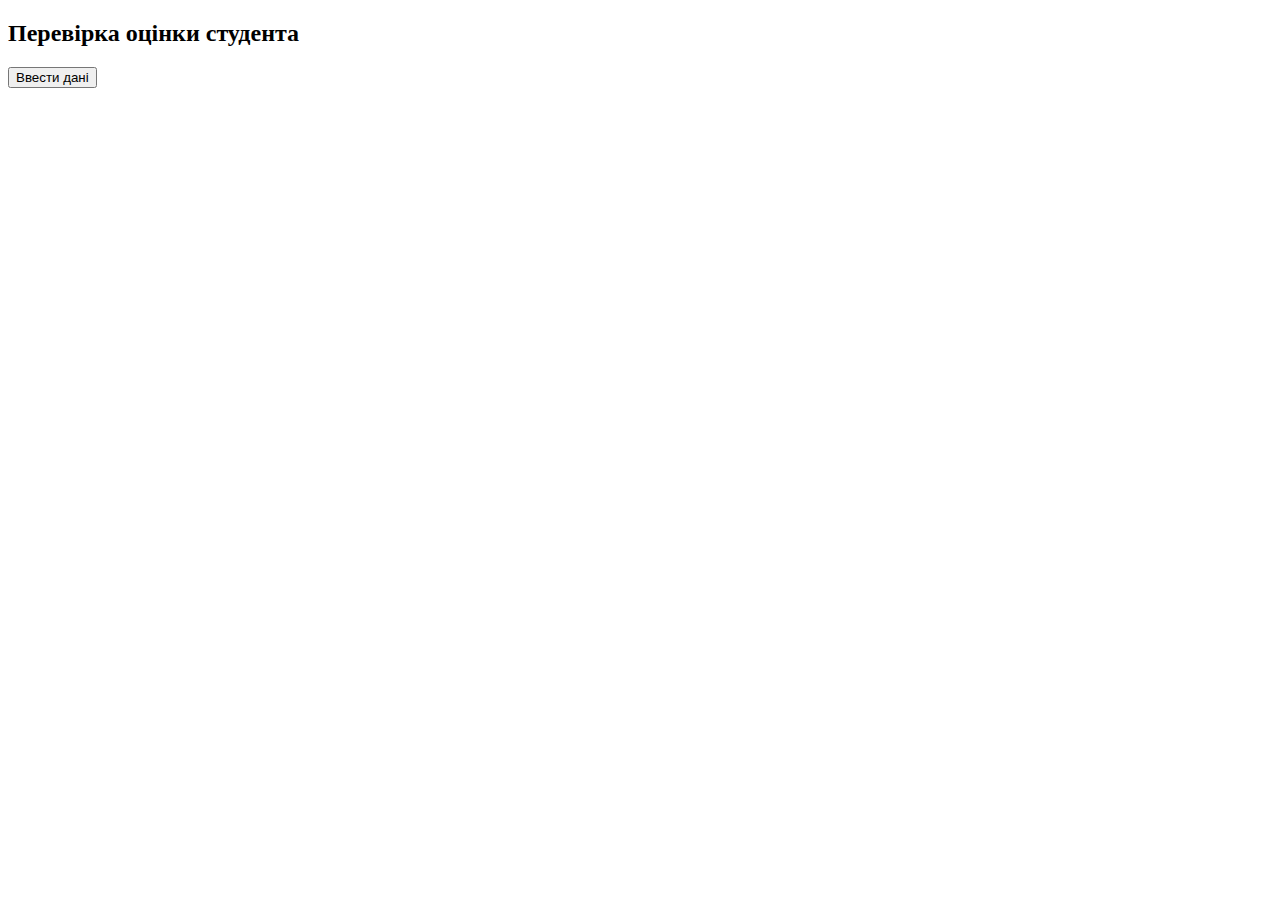
<file: index.html>
<!DOCTYPE html>
<html lang="uk">
<head>
  <meta charset="UTF-8">
  <title>Оцінка студента</title>
</head>
<body>
  <h2>Перевірка оцінки студента</h2>
  <button onclick="main()">Ввести дані</button>

  <p id="output"></p>

  <script src="script.js"></script>
</body>
</html>
</file>
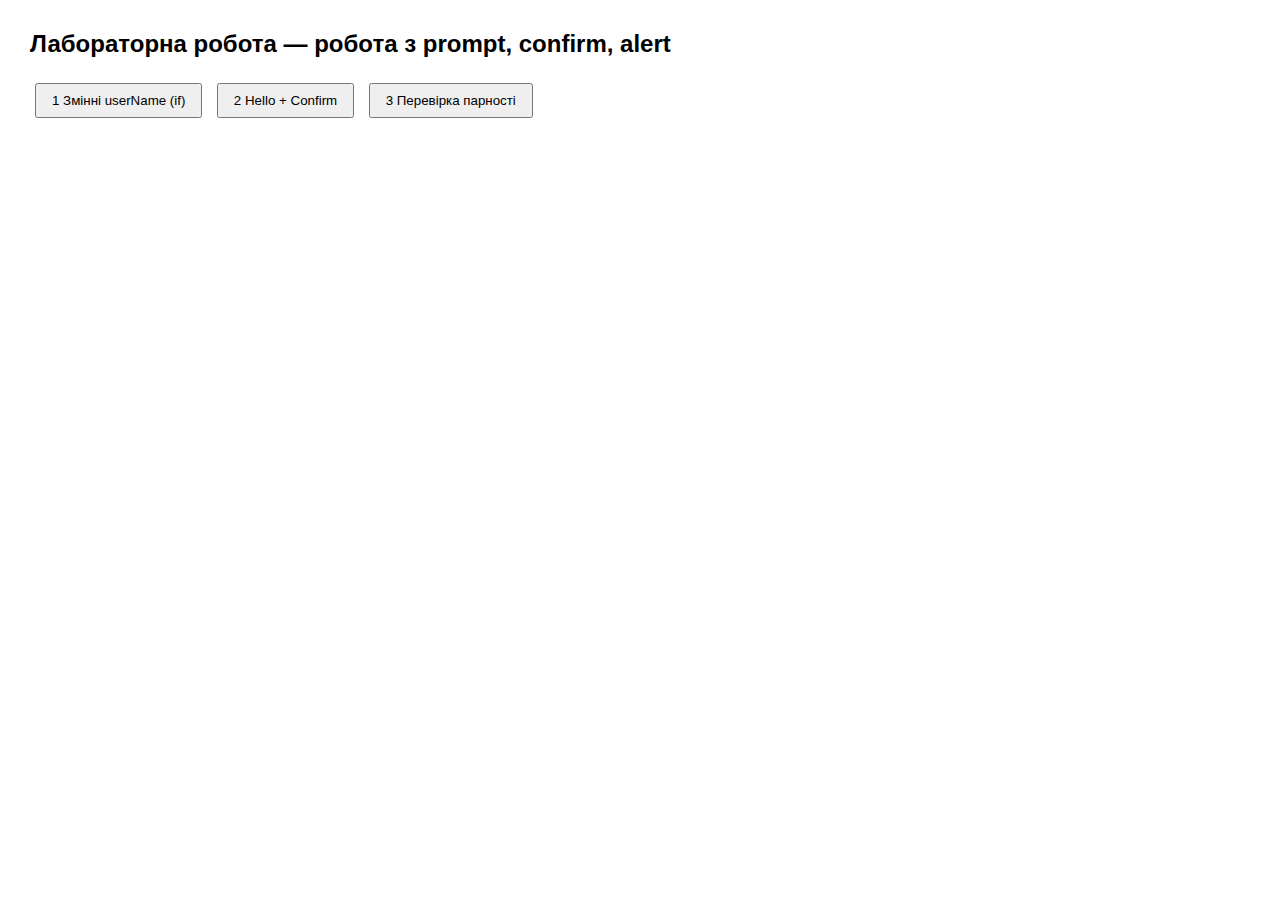
<file: lb2/index.html>
<!DOCTYPE html>
<html lang="uk">
<head>
  <meta charset="UTF-8">
  <title>Лабораторна робота JS</title>
  <style>
    body {
      font-family: Arial, sans-serif;
      margin: 30px;
    }
    button {
      margin: 5px;
      padding: 8px 15px;
      cursor: pointer;
    }
  </style>
</head>
<body>
  <h2>Лабораторна робота — робота з prompt, confirm, alert</h2>

  <button onclick="task1()">1 Змінні userName (if)</button>
  <button onclick="task2()">2 Hello + Confirm</button>
  <button onclick="task3()">3 Перевірка парності</button>


  <script src="script.js"></script>
</body>
</html>
</file>
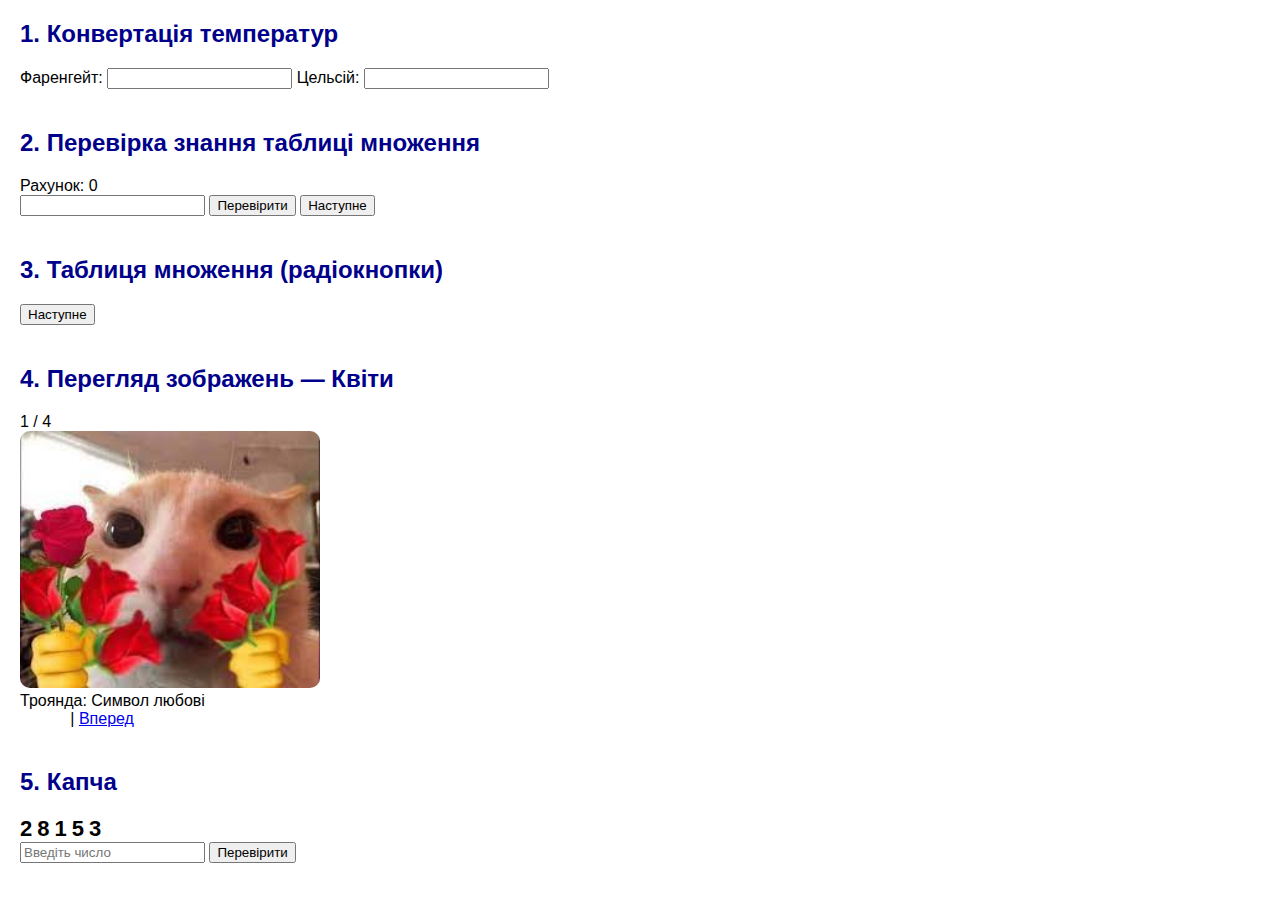
<file: lb4/index.html>
<!DOCTYPE html>
<html lang="uk">
<head>
    <meta charset="UTF-8">
    <title>Лабораторна №7 — Варіант 18</title>
    <style>
        body { font-family: Arial; margin: 20px; }
        h2 { color: darkblue; }
        .task { margin-bottom: 40px; }
        img { width: 300px; border-radius: 10px; }
        .captcha { font-weight: bold; font-size: 22px; letter-spacing: 5px; }
    </style>
</head>
<body>

    <div class="task">
        <h2>1. Конвертація температур</h2>
        <label>Фаренгейт: <input type="number" id="f"></label>
        <label>Цельсій: <input type="number" id="c"></label>
    </div>

    <div class="task">
        <h2>2. Перевірка знання таблиці множення</h2>
        <div id="score1">Рахунок: 0</div>
        <div id="question1"></div>
        <input type="number" id="answer1">
        <button id="check1">Перевірити</button>
        <button id="next1">Наступне</button>
        <div id="result1"></div>
    </div>

    <div class="task">
        <h2>3. Таблиця множення (радіокнопки)</h2>
        <div id="question2"></div>
        <div id="answers2"></div>
        <div id="result2"></div>
        <button id="next2">Наступне</button>
    </div>

    <div class="task">
        <h2>4. Перегляд зображень — Квіти</h2>
        <div id="rotator"></div>
    </div>

    <div class="task">
        <h2>5. Капча</h2>
        <div id="captcha" class="captcha"></div>
        <input type="text" id="captchaInput" placeholder="Введіть число">
        <button id="checkCaptcha">Перевірити</button>
        <div id="captchaResult"></div>
    </div>

<script src="script.js"></script>
</body>
</html>
</file>
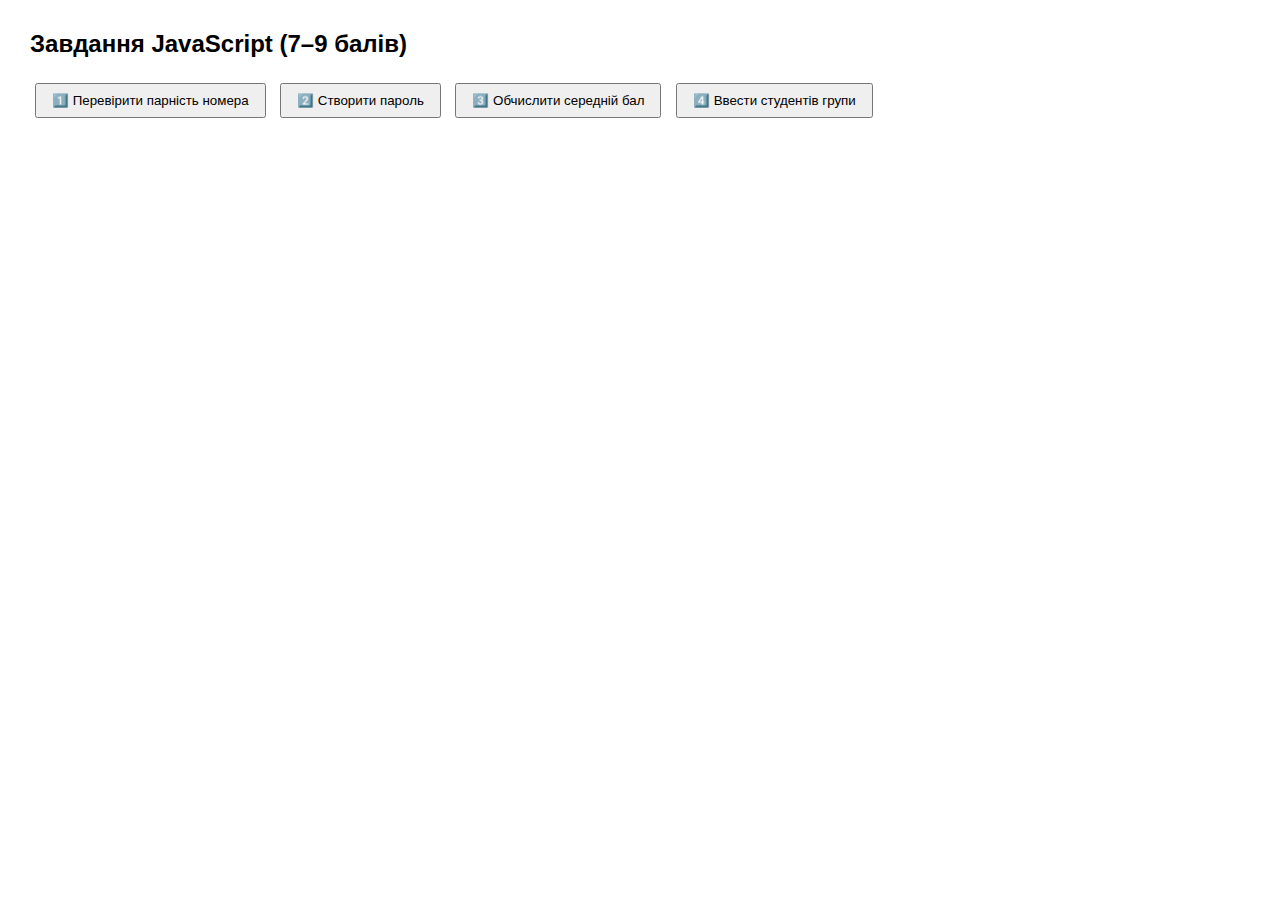
<file: lb_2/index.html>
<!DOCTYPE html>
<html lang="uk">
<head>
  <meta charset="UTF-8">
  <title>JS Завдання рівень 7–9</title>
  <style>
    body {
      font-family: Arial, sans-serif;
      margin: 30px;
    }
    button {
      margin: 5px;
      padding: 8px 15px;
      cursor: pointer;
    }
    .even { color: green; font-weight: bold; }
    .odd { color: red; font-weight: bold; }
  </style>
</head>
<body>

  <h2>Завдання JavaScript (7–9 балів)</h2>

  <button onclick="checkEvenOddPrompt()">1️⃣ Перевірити парність номера</button>
  <button onclick="generatePasswordPrompt()">2️⃣ Створити пароль</button>
  <button onclick="averageGradesPrompt()">3️⃣ Обчислити середній бал</button>
  <button onclick="enterStudents()">4️⃣ Ввести студентів групи</button>

  <script>
    function checkEvenOdd(number) {
      const p = document.createElement("p");
      if (number % 2 === 0) {
        p.textContent = `Ваш номер ${number} — парне число.`;
        p.className = "even";
      } else {
        p.textContent = `Ваш номер ${number} — непарне число.`;
        p.className = "odd";
      }
      document.body.appendChild(p);
    }

    function checkEvenOddPrompt() {
      const num = parseInt(prompt("Введіть ваш номер у журналі:"));
      checkEvenOdd(num);
    }

    function generatePassword(name, number) {
      const password = name.slice(0, 3).toLowerCase() + (number * 2);
      const div = document.createElement("div");
      div.textContent = `Ваш пароль: ${password}`;
      document.body.appendChild(div);
    }

    function generatePasswordPrompt() {
      const name = prompt("Введіть ваше ім’я:");
      const num = parseInt(prompt("Введіть ваш номер у журналі:"));
      generatePassword(name, num);
    }

    function averageGrades(number) {
      const g1 = parseFloat(prompt("Введіть першу оцінку:"));
      const g2 = parseFloat(prompt("Введіть другу оцінку:"));
      const g3 = parseFloat(prompt("Введіть третю оцінку:"));
      const avg = ((g1 + g2 + g3) / 3).toFixed(2);
      const div = document.createElement("div");
      div.id = number;
      div.textContent = `Середній бал (${g1}, ${g2}, ${g3}) = ${avg}`;
      document.body.appendChild(div);
    }

    function averageGradesPrompt() {
      const num = parseInt(prompt("Введіть ваш номер у журналі:"));
      averageGrades(num);
    }

    function enterStudents() {
      const count = parseInt(prompt("Скільки студентів у групі?"));
      for (let i = 1; i <= count; i++) {
        const name = prompt(`Введіть ім’я студента №${i}:`);
        const surname = prompt(`Введіть прізвище студента №${i}:`);
        const p = document.createElement("p");
        p.textContent = `${i}) ${surname} ${name}`;
        document.body.appendChild(p);
      }
    }
  </script>
</body>
</html>
</file>
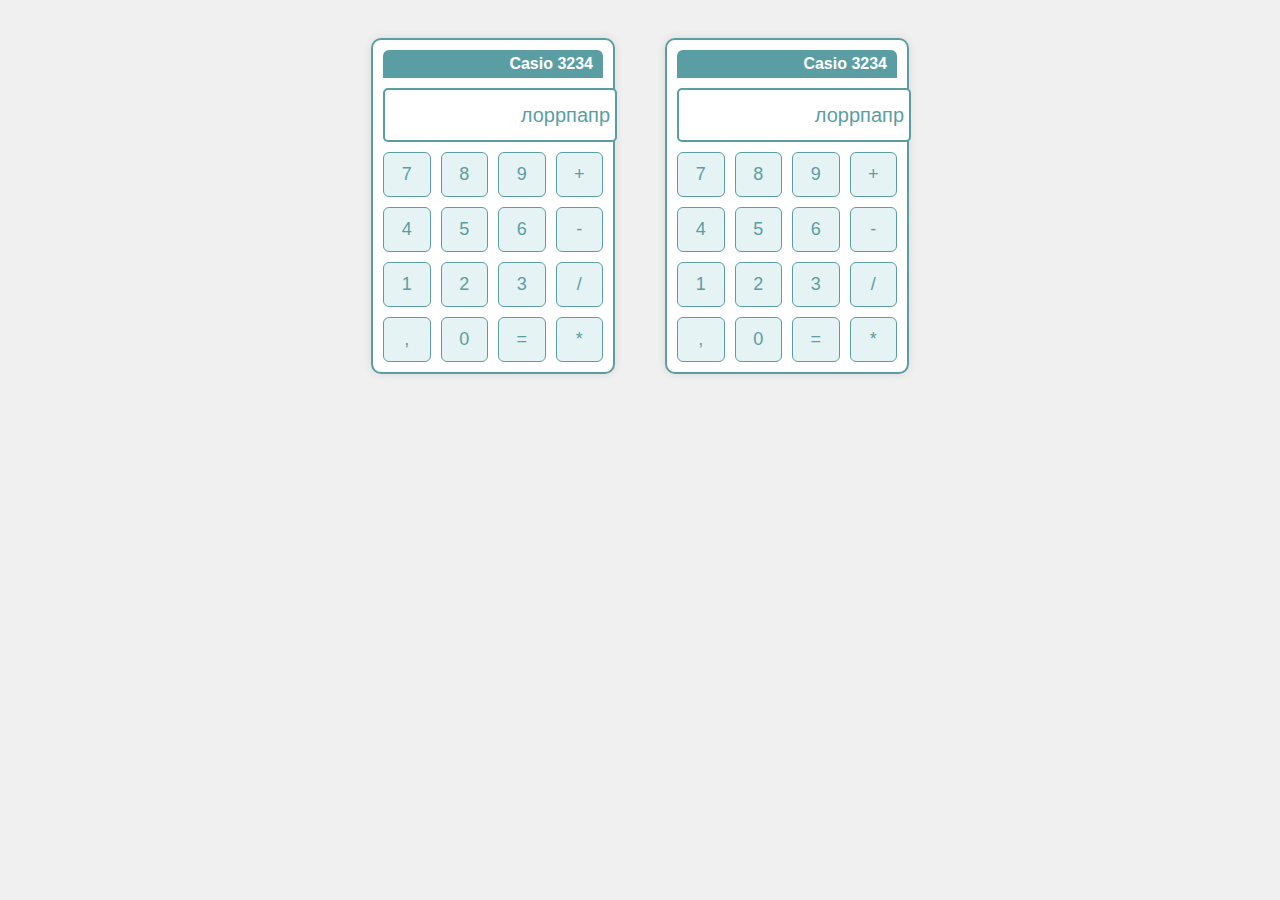
<file: LB_6/index.html>
<!DOCTYPE html>
<html lang="uk">
<head>
  <meta charset="UTF-8">
  <title>Калькулятор</title>
  <link rel="stylesheet" href="style.css">
</head>
<body>
  <div class="container">
    <!-- Варіант з float -->
    <div class="calculator float">
      <div class="brand">Casio 3234</div>
      <input type="text" class="display" readonly value="лоррпапр">
      <div class="buttons">
        <button>7</button><button>8</button><button>9</button><button>+</button>
        <button>4</button><button>5</button><button>6</button><button>-</button>
        <button>1</button><button>2</button><button>3</button><button>/</button>
        <button>,</button><button>0</button><button>=</button><button>*</button>
      </div>
    </div>

    <!-- Варіант з position -->
    <div class="calculator position">
      <div class="brand">Casio 3234</div>
      <input type="text" class="display" readonly value="лоррпапр">
      <div class="buttons">
        <button>7</button><button>8</button><button>9</button><button>+</button>
        <button>4</button><button>5</button><button>6</button><button>-</button>
        <button>1</button><button>2</button><button>3</button><button>/</button>
        <button>,</button><button>0</button><button>=</button><button>*</button>
      </div>
    </div>
  </div>
</body>
</html>
</file>
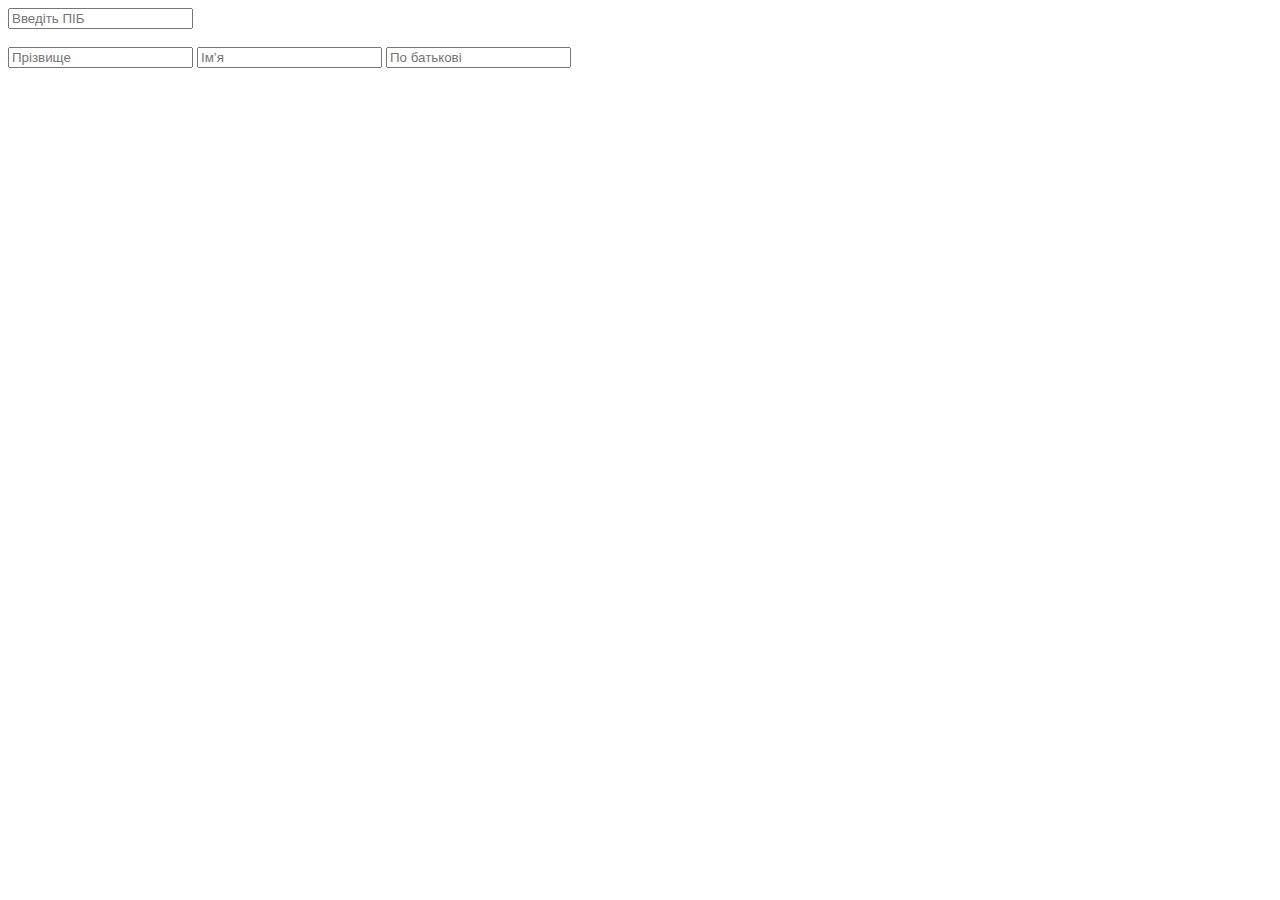
<file: Task_18/index.html>
<!DOCTYPE html>
<html lang="uk">
<head>
    <meta charset="UTF-8">
    <title>ПІБ</title>
</head>
<body>

    <input type="text" id="fullName" placeholder="Введіть ПІБ">

    <br><br>

    <input type="text" id="surname" placeholder="Прізвище">
    <input type="text" id="name" placeholder="Імʼя">
    <input type="text" id="patronymic" placeholder="По батькові">

    <script src="script.js"></script>
</body>
</html>
</file>
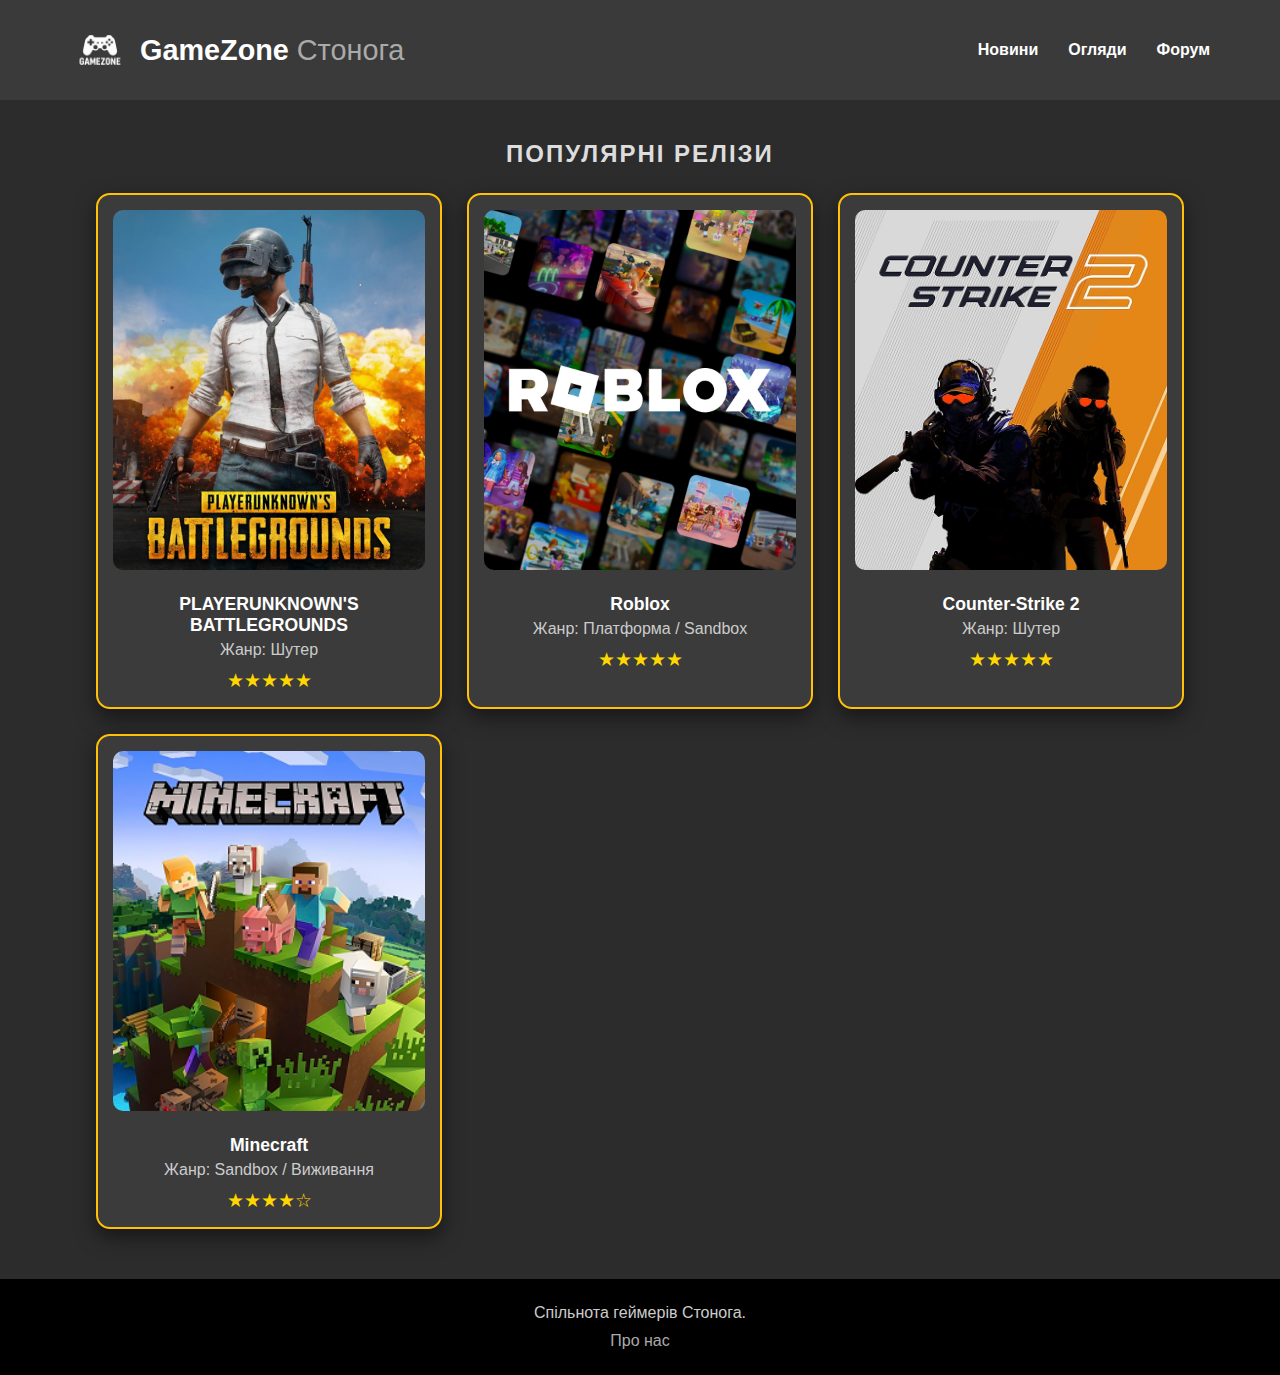
<file: БІЛЕТ 18/index.html>
<!DOCTYPE html>
<html lang="uk">
<head>
  <meta charset="UTF-8" />
  <meta name="viewport" content="width=device-width, initial-scale=1.0" />
  <title>GameZone Стонога</title>
  <link rel="stylesheet" href="style.css" />
</head>
<body>
  <header>
    <div class="container">
      <div class="logo-block">
        <img src="img/logo.png" alt="Logo" class="logo-img" />
        <div class="logo-text">GameZone <span>Стонога</span></div>
      </div>
      <nav>
        <ul>
          <li><a href="#">Новини</a></li>
          <li><a href="#">Огляди</a></li>
          <li><a href="#">Форум</a></li>
        </ul>
      </nav>
    </div>
  </header>

  <main>
    <section class="popular">
      <h2>ПОПУЛЯРНІ РЕЛІЗИ</h2>
      <div class="cards">
        <div class="card">
          <img src="img/pubg.jpg" alt="PUBG">
          <h3>PLAYERUNKNOWN'S BATTLEGROUNDS</h3>
          <p>Жанр: Шутер</p>
          <div class="stars">★★★★★</div>
        </div>
        <div class="card">
          <img src="img/roblox.jpg" alt="Roblox">
          <h3>Roblox</h3>
          <p>Жанр: Платформа / Sandbox</p>
          <div class="stars">★★★★★</div>
        </div>
        <div class="card">
          <img src="img/cs2.jpg" alt="CS2">
          <h3>Counter-Strike 2</h3>
          <p>Жанр: Шутер</p>
          <div class="stars">★★★★★</div>
        </div>
        <div class="card">
          <img src="img/minecraft.jpg" alt="Minecraft">
          <h3>Minecraft</h3>
          <p>Жанр: Sandbox / Виживання</p>
          <div class="stars">★★★★☆</div>
        </div>
      </div>
    </section>
  </main>

  <footer>
    <p>Спільнота геймерів Стонога.</p>
    <a href="#">Про нас</a>
  </footer>
</body>
</html>
</file>
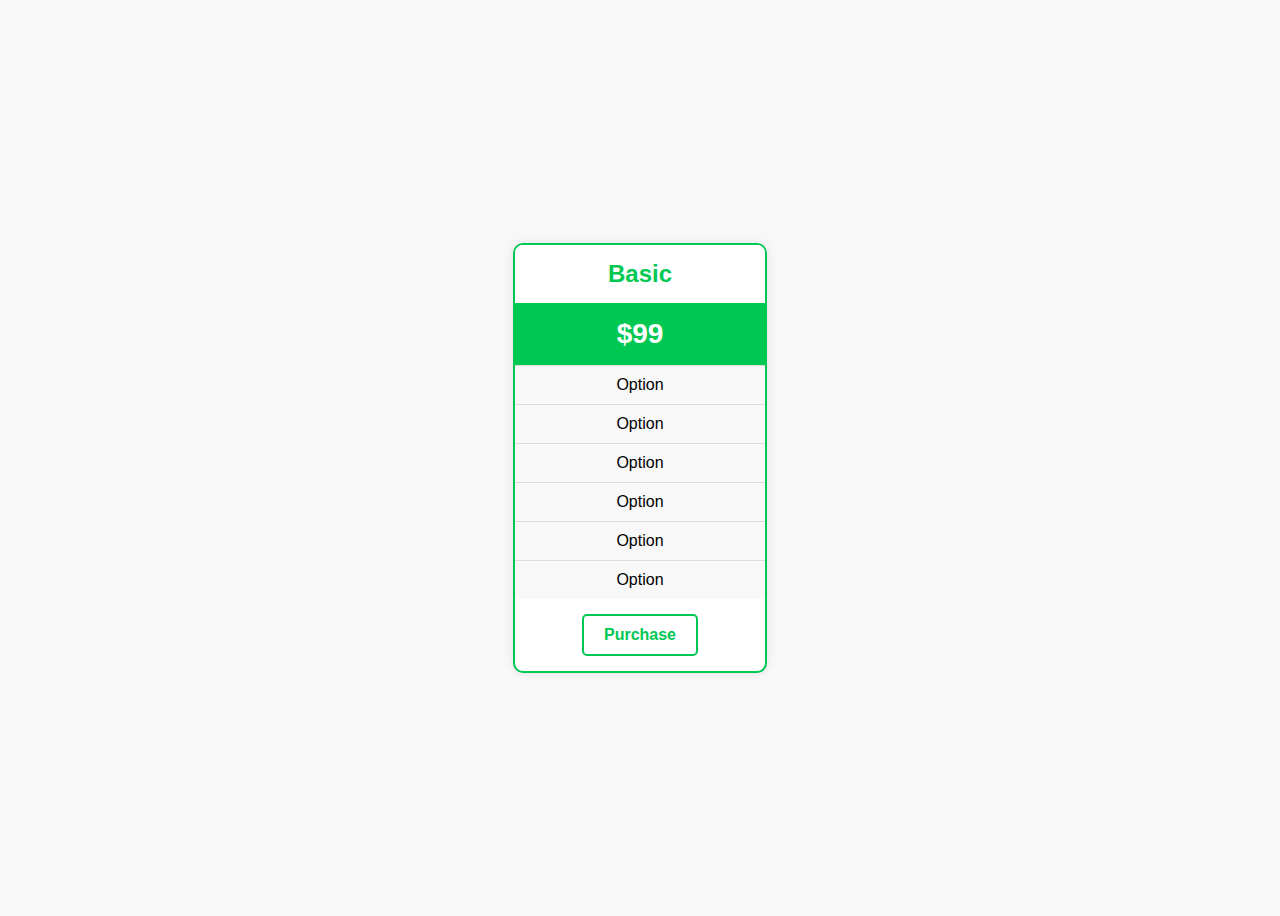
<file: LB_5/Task 1/index.html>
<!DOCTYPE html>
<html lang="uk">
<head>
    <meta charset="UTF-8">
    <meta name="viewport" content="width=device-width, initial-scale=1.0">
    <title>Прайс</title>
    <link rel="stylesheet" href="styles.css">
</head>
<body>
    <div class="pricing-card">
        <h2 class="title">Basic</h2>
        <div class="price">$99</div>
        <ul class="features">
            <li>Option</li>
            <li>Option</li>
            <li>Option</li>
            <li>Option</li>
            <li>Option</li>
            <li>Option</li>
        </ul>
        <button class="purchase">Purchase</button>
    </div>
</body>
</html>
</file>
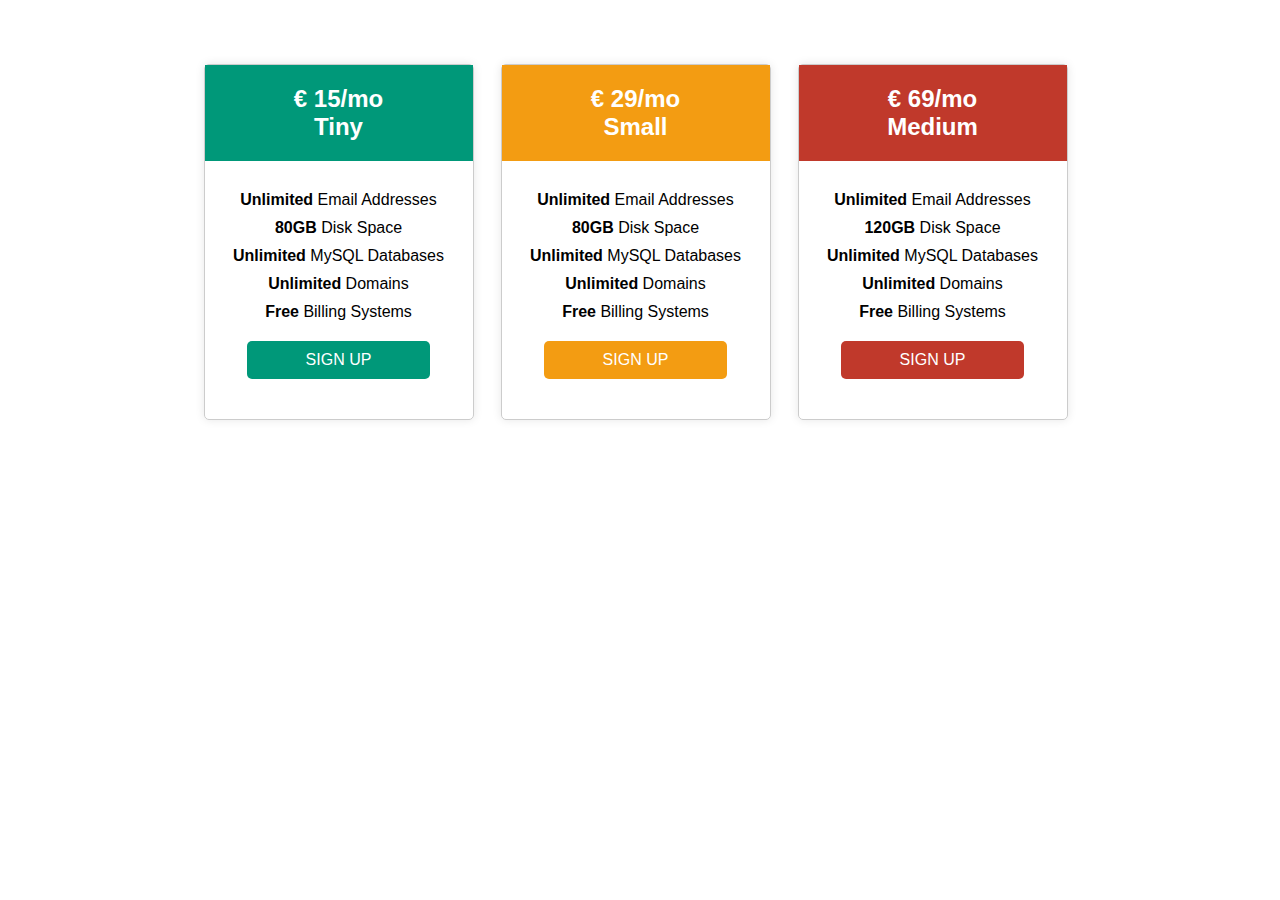
<file: LB_5/Task 4/index.html>
<!DOCTYPE html>
<html lang="uk">
<head>
    <meta charset="UTF-8">
    <meta name="viewport" content="width=device-width, initial-scale=1.0">
    <title>Прайсинг</title>
    <link rel="stylesheet" href="styles.css">
</head>
<body>
    <div class="container">
        <div class="pricing-table">
            <div class="header green">€ 15/mo<br>Tiny</div>
            <div class="content">
                <p><b>Unlimited</b> Email Addresses</p>
                <p><b>80GB</b> Disk Space</p>
                <p><b>Unlimited</b> MySQL Databases</p>
                <p><b>Unlimited</b> Domains</p>
                <p><b>Free</b> Billing Systems</p>
                <a href="#" class="btn green-btn">SIGN UP</a>
            </div>
        </div>
        <div class="pricing-table">
            <div class="header orange">€ 29/mo<br>Small</div>
            <div class="content">
                <p><b>Unlimited</b> Email Addresses</p>
                <p><b>80GB</b> Disk Space</p>
                <p><b>Unlimited</b> MySQL Databases</p>
                <p><b>Unlimited</b> Domains</p>
                <p><b>Free</b> Billing Systems</p>
                <a href="#" class="btn orange-btn">SIGN UP</a>
            </div>
        </div>
        <div class="pricing-table">
            <div class="header red">€ 69/mo<br>Medium</div>
            <div class="content">
                <p><b>Unlimited</b> Email Addresses</p>
                <p><b>120GB</b> Disk Space</p>
                <p><b>Unlimited</b> MySQL Databases</p>
                <p><b>Unlimited</b> Domains</p>
                <p><b>Free</b> Billing Systems</p>
                <a href="#" class="btn red-btn">SIGN UP</a>
            </div>
        </div>
    </div>
</body>
</html>
</file>
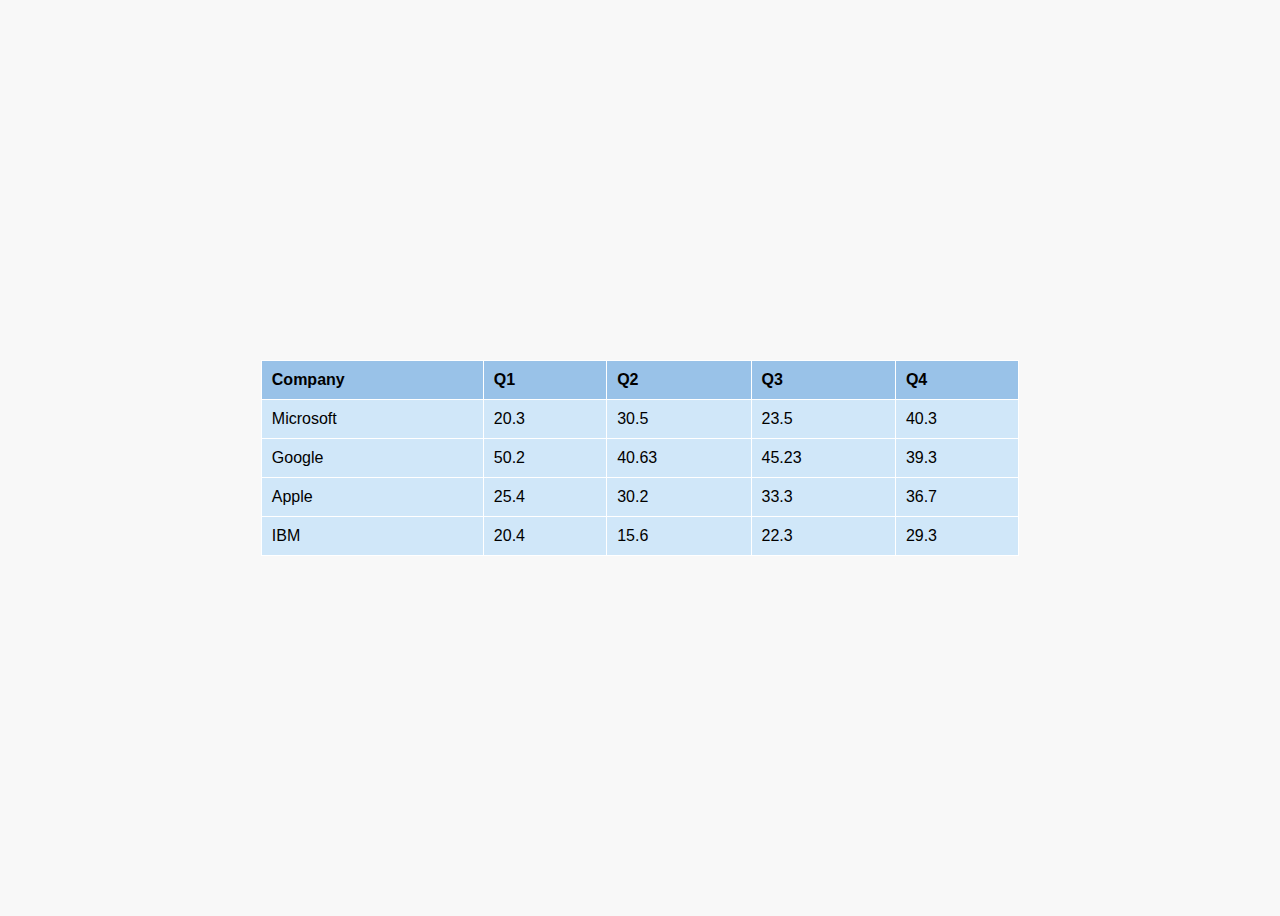
<file: LB_5/Task 2/1/index.html>
<!DOCTYPE html>
<html lang="uk">
<head>
    <meta charset="UTF-8">
    <meta name="viewport" content="width=device-width, initial-scale=1.0">
    <title>Таблиця</title>
    <link rel="stylesheet" href="styles.css">
</head>
<body>
    <table class="styled-table">
        <thead>
            <tr>
                <th>Company</th>
                <th>Q1</th>
                <th>Q2</th>
                <th>Q3</th>
                <th>Q4</th>
            </tr>
        </thead>
        <tbody>
            <tr>
                <td>Microsoft</td>
                <td>20.3</td>
                <td>30.5</td>
                <td>23.5</td>
                <td>40.3</td>
            </tr>
            <tr>
                <td>Google</td>
                <td>50.2</td>
                <td>40.63</td>
                <td>45.23</td>
                <td>39.3</td>
            </tr>
            <tr>
                <td>Apple</td>
                <td>25.4</td>
                <td>30.2</td>
                <td>33.3</td>
                <td>36.7</td>
            </tr>
            <tr>
                <td>IBM</td>
                <td>20.4</td>
                <td>15.6</td>
                <td>22.3</td>
                <td>29.3</td>
            </tr>
        </tbody>
    </table>
</body>
</html>
</file>
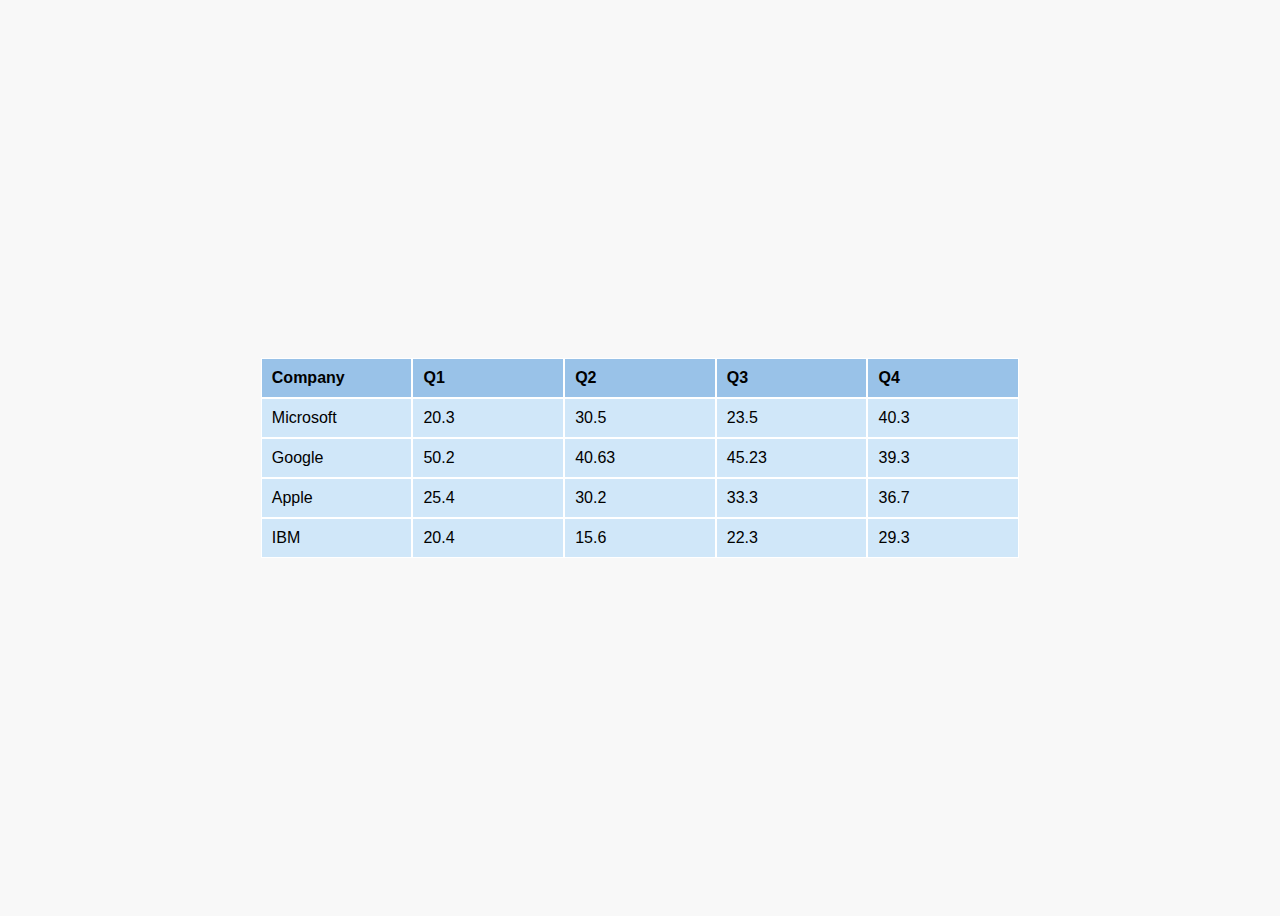
<file: LB_5/Task 2/2/index.html>
<!DOCTYPE html>
<html lang="uk">
<head>
    <meta charset="UTF-8">
    <meta name="viewport" content="width=device-width, initial-scale=1.0">
    <title>Таблиця</title>
    <link rel="stylesheet" href="styles.css">
</head>
<body>
    <div class="table">
        <div class="row header">
            <div class="cell">Company</div>
            <div class="cell">Q1</div>
            <div class="cell">Q2</div>
            <div class="cell">Q3</div>
            <div class="cell">Q4</div>
        </div>
        <div class="row">
            <div class="cell">Microsoft</div>
            <div class="cell">20.3</div>
            <div class="cell">30.5</div>
            <div class="cell">23.5</div>
            <div class="cell">40.3</div>
        </div>
        <div class="row">
            <div class="cell">Google</div>
            <div class="cell">50.2</div>
            <div class="cell">40.63</div>
            <div class="cell">45.23</div>
            <div class="cell">39.3</div>
        </div>
        <div class="row">
            <div class="cell">Apple</div>
            <div class="cell">25.4</div>
            <div class="cell">30.2</div>
            <div class="cell">33.3</div>
            <div class="cell">36.7</div>
        </div>
        <div class="row">
            <div class="cell">IBM</div>
            <div class="cell">20.4</div>
            <div class="cell">15.6</div>
            <div class="cell">22.3</div>
            <div class="cell">29.3</div>
        </div>
    </div>
</body>
</html>
</file>
<file: LB_6/style.css>
body {
  font-family: sans-serif;
  background: #f0f0f0;
  display: flex;
  justify-content: center;
  align-items: flex-start;
  padding: 30px;
}

.container {
  display: flex;
  gap: 50px;
}

/* Загальні стилі для обох калькуляторів */
.calculator {
  background: white;
  border: 2px solid #5a9ea3;
  border-radius: 10px;
  width: 220px;
  padding: 10px;
  box-shadow: 0 0 10px rgba(0,0,0,0.1);
}

.brand {
  text-align: right;
  font-weight: bold;
  color: white;
  background-color: #5a9ea3;
  padding: 5px 10px;
  border-radius: 6px 6px 0 0;
  margin-bottom: 10px;
}

.display {
  width: 100%;
  height: 40px;
  font-size: 20px;
  text-align: right;
  padding: 5px;
  border: 2px solid #5a9ea3;
  border-radius: 5px;
  margin-bottom: 10px;
  color: #5a9ea3;
}

.buttons {
  display: grid;
  grid-template-columns: repeat(4, 1fr);
  gap: 10px;
}

.buttons button {
  font-size: 18px;
  background-color: #e6f3f4;
  border: 1px solid #5a9ea3;
  border-radius: 6px;
  height: 45px;
  cursor: pointer;
  transition: background-color 0.2s ease;
  color: #5a9ea3;
}

/* Hover і Active ефекти */
.buttons button:hover {
  background-color: #c4e3e6;
}

.buttons button:active {
  background-color: #a3cdd1;
}

/* Варіант з float */
.calculator.float .buttons {
  display: grid;
}

/* Варіант з position */
.calculator.position .buttons {
  display: grid;
}
</file>
<file: БІЛЕТ 18/style.css>
* {
  margin: 0;
  padding: 0;
  box-sizing: border-box;
  font-family: 'Segoe UI', sans-serif;
}

body {
  background-color: #2c2c2c;
  color: #fff;
}

header {
  background-color: #3a3a3a;
}

.container {
  max-width: 1200px;
  margin: 0 auto;
  padding: 20px 30px;
  display: flex;
  justify-content: space-between;
  align-items: center;
}

.logo-block {
  display: flex;
  align-items: center;
  gap: 10px;
}

.logo-img {
  width: auto;
  height: 60px; /* Більший логотип */
  object-fit: contain;
}

.logo-text {
  font-size: 1.8em;
  font-weight: bold;
}

.logo-text span {
  font-weight: normal;
  color: #aaa;
}

nav ul {
  display: flex;
  list-style: none;
  gap: 30px;
}

nav a {
  text-decoration: none;
  color: #fff;
  font-weight: 600;
}

/* Main */
main {
  width: 85%;
  margin: 40px auto;
}

.popular h2 {
  text-align: center;
  margin-bottom: 25px;
  letter-spacing: 2px;
  color: #ddd;
}

/* Cards */
.cards {
  display: grid;
  grid-template-columns: repeat(auto-fit, minmax(280px, 1fr));
  gap: 25px;
}

.card {
  background-color: #3b3b3b;
  border-radius: 14px;
  padding: 15px;
  box-shadow: 0 8px 20px rgba(0,0,0,0.5);
  text-align: center;
  transition: transform 0.3s;
  border: 2px solid #ffc107; /* Жовта рамка */
}

.card:hover {
  transform: translateY(-5px);
}

.card img {
  width: 100%;
  height: 360px; /* Єдина висота для всіх */
  object-fit: cover;
  border-radius: 10px;
  margin-bottom: 10px;
}

.card h3 {
  margin: 10px 0 5px;
  color: #fff;
  font-size: 1.1em;
}

.card p {
  color: #ccc;
  margin-bottom: 10px;
}

.stars {
  color: gold;
  font-size: 1.2em;
}

/* Footer */
footer {
  background-color: #000;
  color: #ccc;
  text-align: center;
  padding: 25px 10px;
  margin-top: 50px;
}

footer a {
  display: inline-block;
  margin-top: 10px;
  color: #aaa;
  text-decoration: none;
}

/* Responsive */
@media (max-width: 600px) {
  .container {
    flex-direction: column;
    align-items: flex-start;
    gap: 15px;
  }

  nav ul {
    flex-wrap: wrap;
    gap: 15px;
  }

  .cards {
    grid-template-columns: 1fr;
  }
}
</file>
<file: LB_5/Task 1/styles.css>
body {
    display: flex;
    justify-content: center;
    align-items: center;
    height: 100vh;
    background-color: #f8f8f8;
    font-family: Arial, sans-serif;
}

.pricing-card {
    width: 250px;
    text-align: center;
    background: white;
    border-radius: 10px;
    box-shadow: 0 0 10px rgba(0, 0, 0, 0.1);
    overflow: hidden;
    border: 2px solid #00c853;
}

.title {
    background: white;
    color: #00c853;
    font-size: 24px;
    padding: 15px;
    margin: 0;
}

.price {
    background: #00c853;
    color: white;
    font-size: 28px;
    font-weight: bold;
    padding: 15px;
}

.features {
    list-style: none;
    padding: 0;
    margin: 0;
}

.features li {
    padding: 10px;
    border-top: 1px solid #ddd;
    background: #f8f8f8;
}

.purchase {
    background: white;
    color: #00c853;
    font-size: 16px;
    font-weight: bold;
    padding: 10px 20px;
    margin: 15px;
    border: 2px solid #00c853;
    border-radius: 5px;
    cursor: pointer;
}

.purchase:hover {
    background: #00c853;
    color: white;
}
</file>
<file: LB_5/Task 4/styles.css>
* {
    box-sizing: border-box;
    margin: 0;
    padding: 0;
}
body {
    font-family: Arial, sans-serif;
    display: flex;
    justify-content: center;
    margin-top: 50px;
}
.container {
    width: 900px;
    overflow: hidden;
}
.pricing-table {
    width: 30%;
    float: left;
    margin: 1.5%;
    border: 1px solid #ccc;
    text-align: center;
    border-radius: 5px;
    box-shadow: 0 0 10px rgba(0, 0, 0, 0.1);
}
.header {
    color: white;
    padding: 20px;
    font-size: 24px;
    font-weight: bold;
}
.green { background-color: #009879; }
.orange { background-color: #f39c12; }
.red { background-color: #c0392b; }
.content {
    padding: 20px;
}
.content p {
    margin: 10px 0;
}
.btn {
    display: block;
    width: 80%;
    margin: 20px auto;
    padding: 10px;
    color: white;
    font-size: 16px;
    text-align: center;
    border-radius: 5px;
    text-decoration: none;
}
.green-btn { background-color: #009879; }
.orange-btn { background-color: #f39c12; }
.red-btn { background-color: #c0392b; }
</file>
<file: LB_5/Task 2/1/styles.css>
body {
    display: flex;
    justify-content: center;
    align-items: center;
    height: 100vh;
    background-color: #f8f8f8;
    font-family: Arial, sans-serif;
}

.styled-table {
    width: 60%;
    border-collapse: collapse;
    background-color: #d0e7f9;
    text-align: left;
}

.styled-table th, .styled-table td {
    padding: 10px;
    border: 1px solid white;
}

.styled-table thead {
    background-color: #99c2e8;
    font-weight: bold;
}
</file>
<file: LB_5/Task 2/2/styles.css>
body {
    display: flex;
    justify-content: center;
    align-items: center;
    height: 100vh;
    background-color: #f8f8f8;
    font-family: Arial, sans-serif;
}

.table {
    width: 60%;
    display: flex;
    flex-direction: column;
    background-color: #d0e7f9;
}

.row {
    display: flex;
}

.header {
    background-color: #99c2e8;
    font-weight: bold;
}

.cell {
    flex: 1;
    padding: 10px;
    border: 1px solid white;
    text-align: left;
}
</file>
